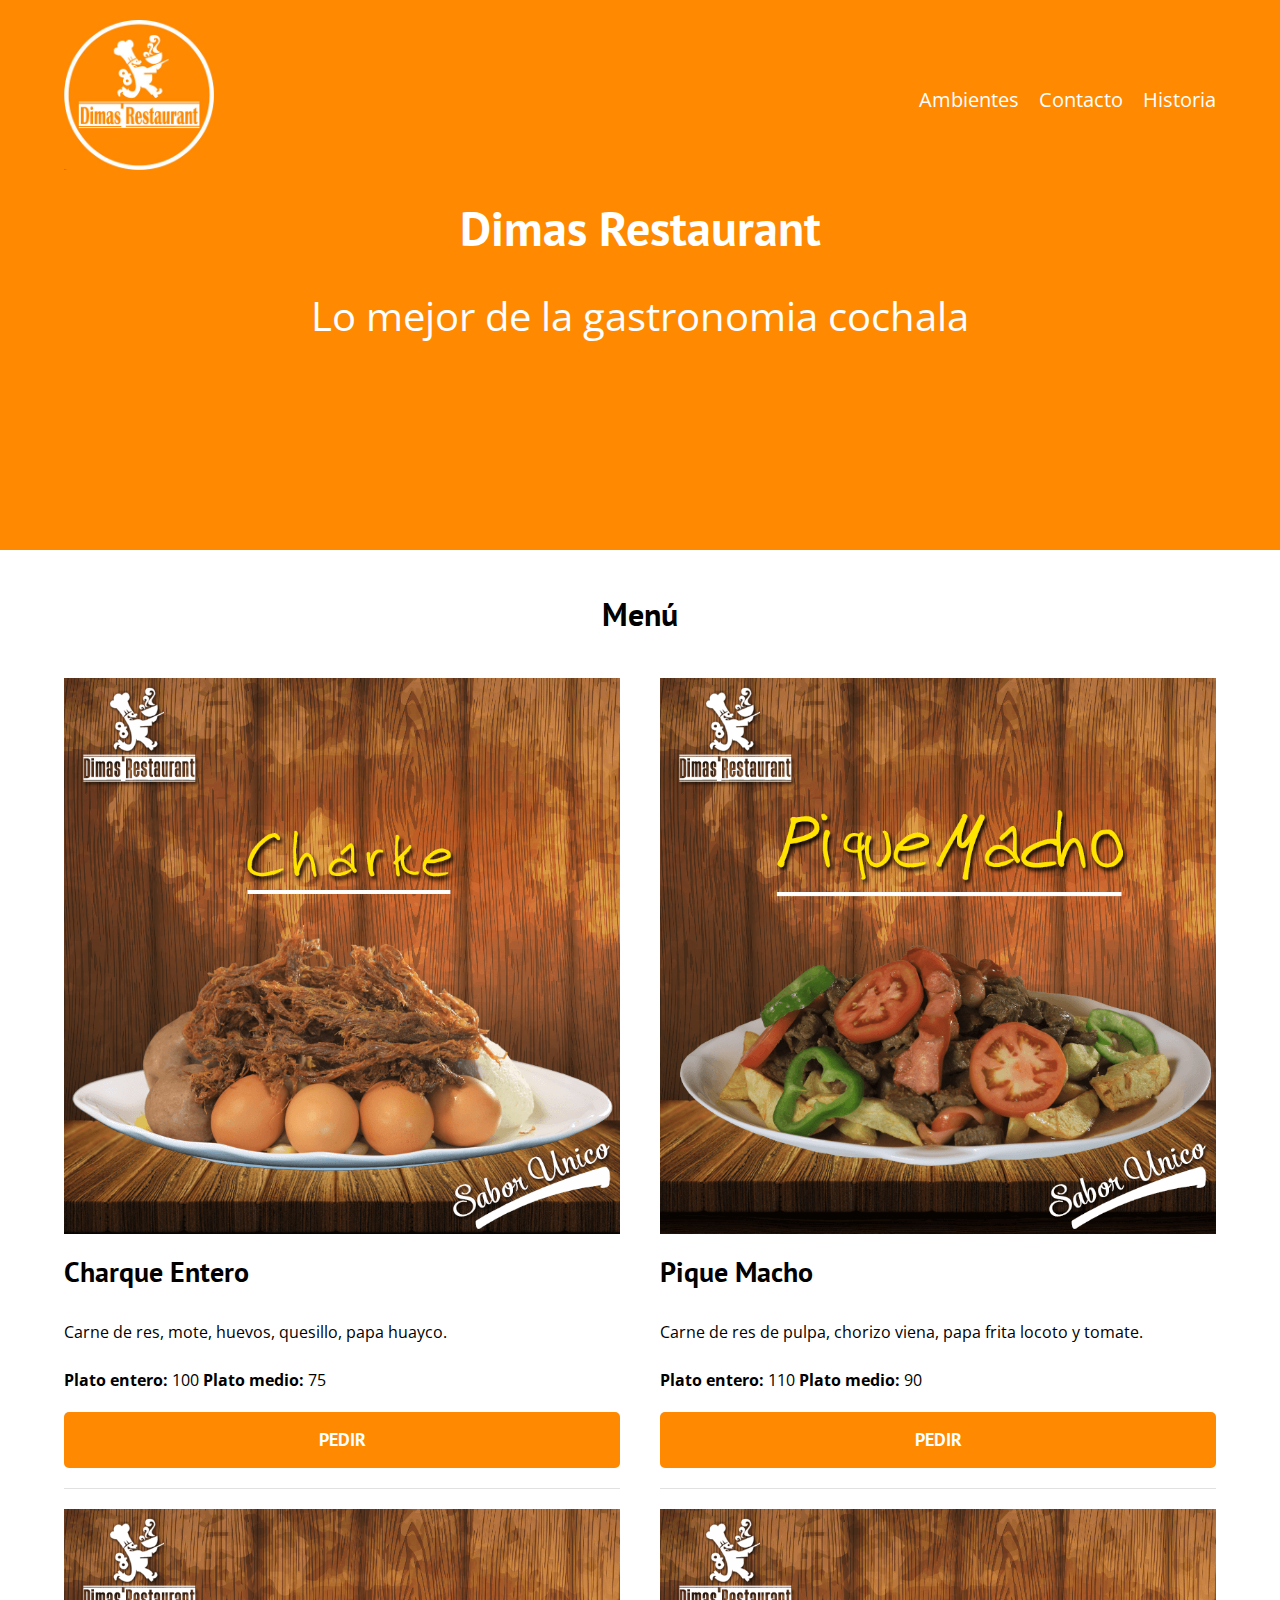
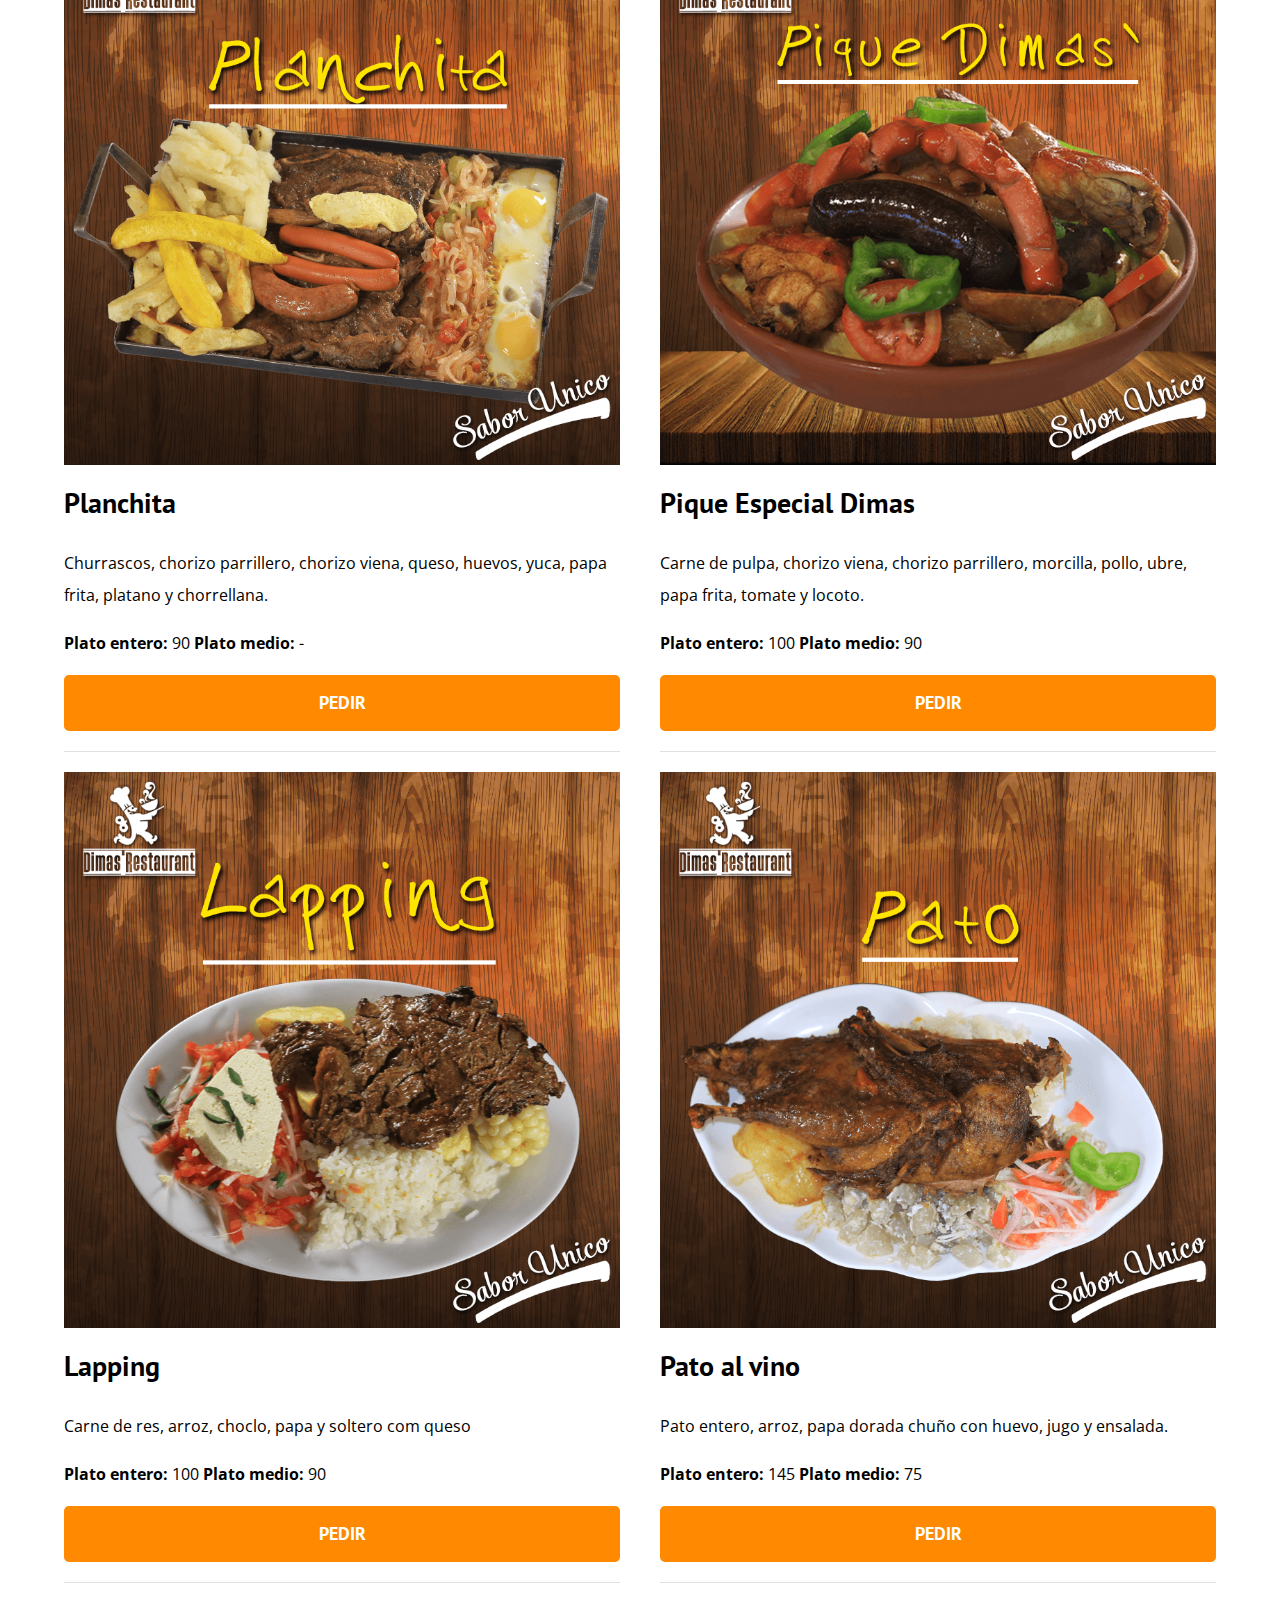
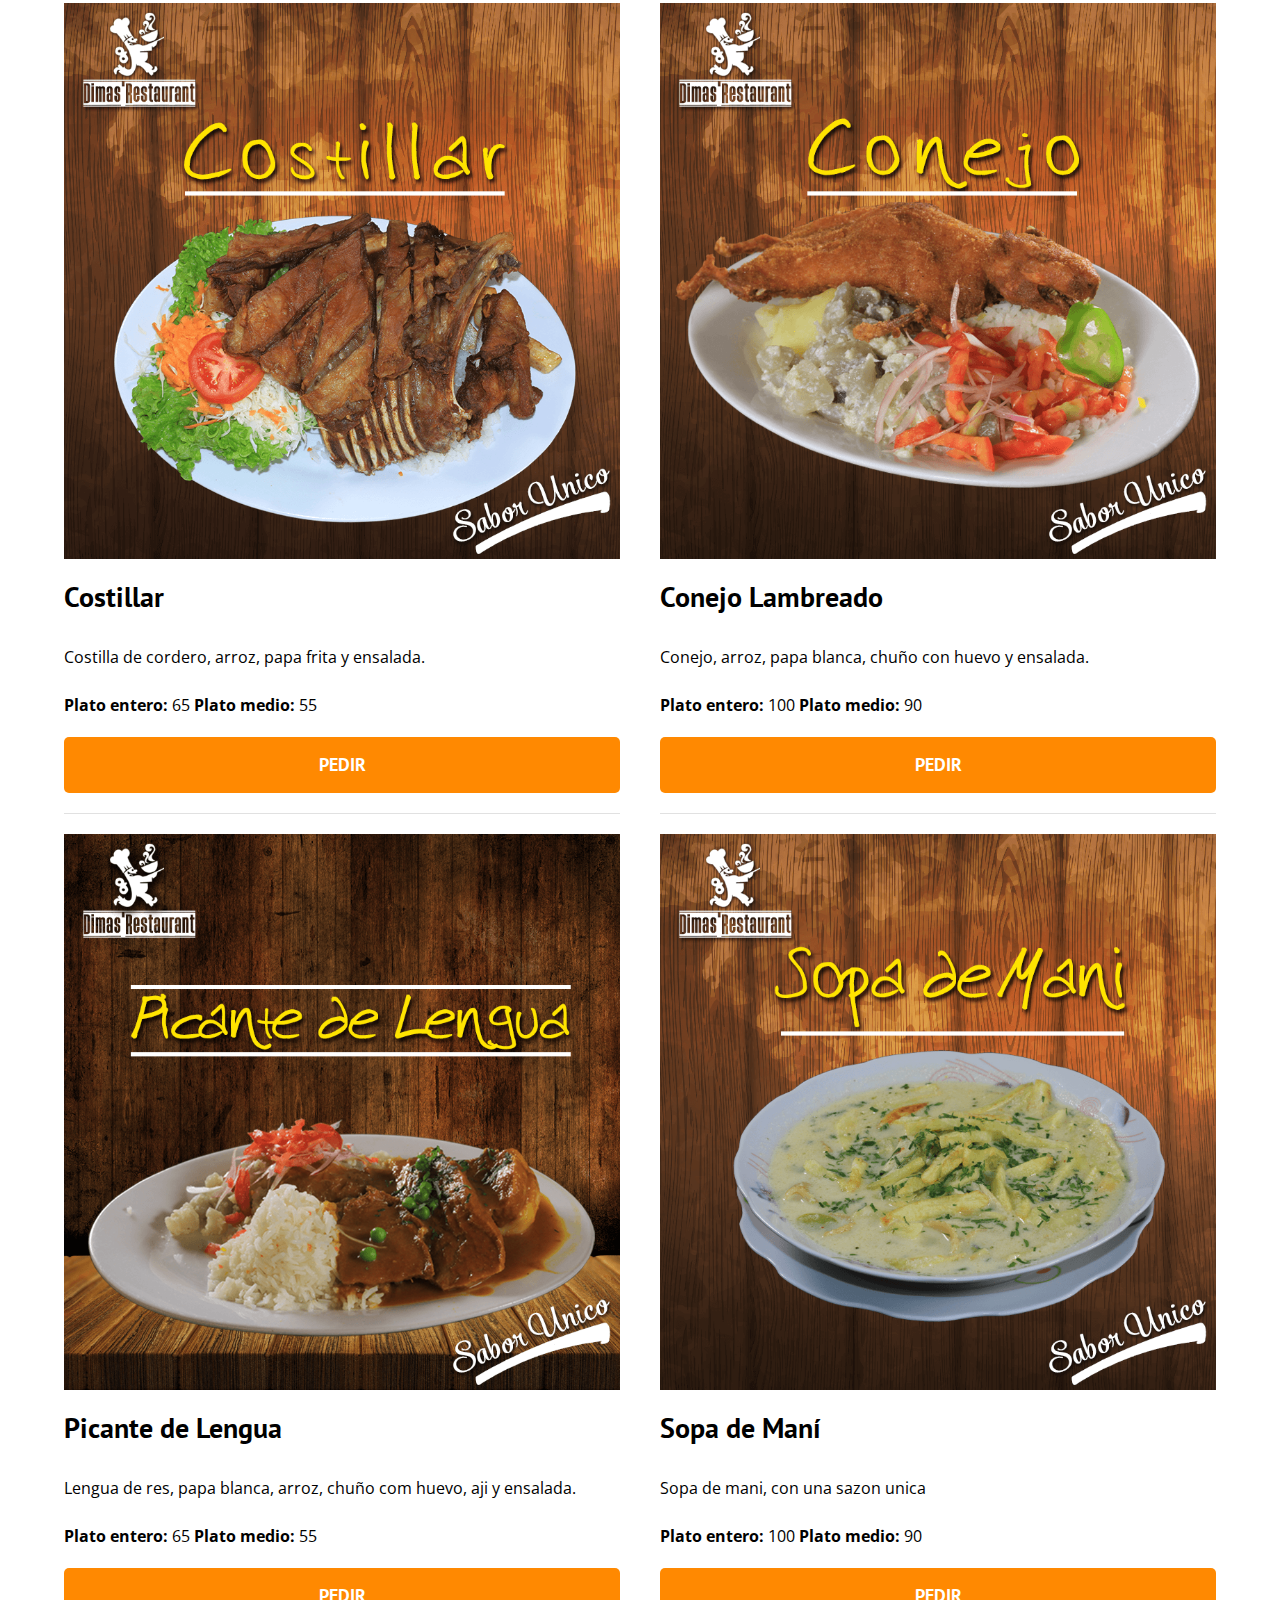
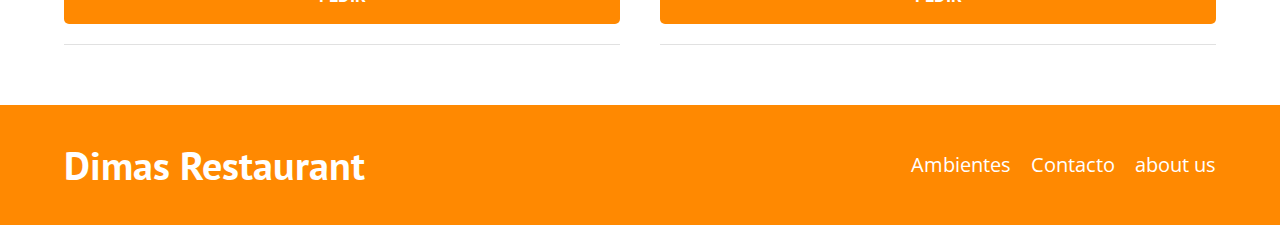
<file: index.html>
<!DOCTYPE html>
<html lang="en">
<head>
    <meta charset="UTF-8">
    <meta http-equiv="X-UA-Compatible" content="IE=edge">
    <meta name="viewport" content="width=device-width, initial-scale=1.0">
    <title>Dimas-Restaurant using git</title>
    <link rel="stylesheet" href="css/normalize.css">
    <link href="https://fonts.googleapis.com/css2?family=Open+Sans&family=PT+Sans:wght@400;700&display=swap" rel="stylesheet">
    <link rel="stylesheet" href="css/style.css">
</head>
<body>
   <!--  <div>
        <div class="header__contacto">
            <div class="header__contacto__social-media">
                <a href="https://www.facebook.com/DimasRestaurant17/" target="_blank">
                    <svg class="prueba" xmlns="http://www.w3.org/2000/svg" class="icon icon-tabler icon-tabler-brand-facebook" 
                    width="40" height="40" viewBox="0 0 24 24" stroke-width="1.5" stroke="#ff8901" fill="none" 
                    stroke-linecap="round" stroke-linejoin="round">
                        <path stroke="none" d="M0 0h24v24H0z" fill="none"/>
                        <path d="M7 10v4h3v7h4v-7h3l1 -4h-4v-2a1 1 0 0 1 1 -1h3v-4h-3a5 5 0 0 0 -5 5v2h-3" />
                      </svg>
                </a>

                <a href="https://instagram.com/dimas.restaurant?utm_medium=copy_link " target="_blank">
                    <svg xmlns="http://www.w3.org/2000/svg" class="icon icon-tabler icon-tabler-brand-instagram" width="40" height="40" viewBox="0 0 24 24" stroke-width="1.5" stroke="#ff8901" fill="none" stroke-linecap="round" stroke-linejoin="round">
                        <path stroke="none" d="M0 0h24v24H0z" fill="none"/>
                        <rect x="4" y="4" width="16" height="16" rx="4" />
                        <circle cx="12" cy="12" r="3" />
                        <line x1="16.5" y1="7.5" x2="16.5" y2="7.501" />
                      </svg>
                </a>
                <a href="https://youtube.com/channel/UCxfng14O3Yfx9KbeoQNBKjw" target="_blank">
                    <svg xmlns="http://www.w3.org/2000/svg" class="icon icon-tabler icon-tabler-brand-youtube" width="40" height="40" viewBox="0 0 24 24" stroke-width="1.5" stroke="#ff8901" fill="none" stroke-linecap="round" stroke-linejoin="round">
                        <path stroke="none" d="M0 0h24v24H0z" fill="none"/>
                        <rect x="3" y="5" width="18" height="14" rx="4" />
                        <path d="M10 9l5 3l-5 3z" />
                      </svg>
                </a>     
            </div>

                <a class="header__contacto__telefono" href="https://wa.me/message/HATLV3FRXCB6G1" target="_black">
                    <svg xmlns="http://www.w3.org/2000/svg" class="icon icon-tabler icon-tabler-phone" width="40" height="40" viewBox="0 0 24 24" stroke-width="1.5" stroke="#ff8901" fill="none" stroke-linecap="round" stroke-linejoin="round">
                        <path stroke="none" d="M0 0h24v24H0z" fill="none"/>
                        <path d="M5 4h4l2 5l-2.5 1.5a11 11 0 0 0 5 5l1.5 -2.5l5 2v4a2 2 0 0 1 -2 2a16 16 0 0 1 -15 -15a2 2 0 0 1 2 -2" />
                      </svg>
                      <h4 class="no-margin contacto__texto">71791674</h4>
                </a>

                    <a class="header__contacto__mail" href="">
                    <svg xmlns="http://www.w3.org/2000/svg" class="icon icon-tabler icon-tabler-mail" width="40" height="40" viewBox="0 0 24 24" stroke-width="1.5" stroke="#ff8901" fill="none" stroke-linecap="round" stroke-linejoin="round">
                        <path stroke="none" d="M0 0h24v24H0z" fill="none"/>
                        <rect x="3" y="5" width="18" height="14" rx="2" />
                        <polyline points="3 7 12 13 21 7" />
                      </svg>

                      <h4 class="no-margin contacto__texto">dimasRestaurant14@gmail.com</h4>
                </a>

             <div class="header__contacto__horarios">
                <svg xmlns="http://www.w3.org/2000/svg" class="icon icon-tabler icon-tabler-clock" width="40" height="40" viewBox="0 0 24 24" stroke-width="1.5" stroke="#ff8901" fill="none" stroke-linecap="round" stroke-linejoin="round">
                    <path stroke="none" d="M0 0h24v24H0z" fill="none"/>
                    <circle cx="12" cy="12" r="9" />
                    <polyline points="12 7 12 12 15 15" />
                  </svg>
                  <h4 class="no-margin contacto__texto">Martes - Sábado: 13:00 - 23:30 · Domingo - 13:00 - 17:00 · Lunes - Cerrado.</h4>
             </div>

            
        </div>

    </div> -->

    <header class="header">
       
        <div class="contenedor">
            <div class="barra">
                
                <a class="logo " href="index.html">
                    <img class="barra__logo" src="img/perfil.jpg" alt="fotoPerfil">
                 </a>

                <nav class="navegacion">
                    <a class="navegacion__enlace"  href="ambientes.html">Ambientes</a>
                    <a class="navegacion__enlace"  href="contacto.html">Contacto</a>
                    <a class="navegacion__enlace"  href="historia.html">Historia</a>
                </nav>

            </div>
        </div>

        <div class="header__texto">
                <h1 class="no-margin header__texto__primario"> Dimas Restaurant</h1>
                <p class="no-margin header__texto__secundario"> Lo mejor de la gastronomia cochala</p>
        </div>
       
    </header>

    <div class="contenedor ">
        <h3 class="centrar-texto">Menú</h3>

        <main class="blog contenido-principal">
            
            <article class="entrada">
                <div class="entrada__imagen">
                    <img src="img/charke 02-2.png" alt="imagen charque">
                </div>

                <div class="entrada__contenido">
                    <h4 class="no-margin">Charque Entero</h4>
                    <p>
                        Carne de res, mote, huevos, quesillo, papa huayco.
                    </p>
                </div>
                <p><spam class="bold"> Plato entero:</spam> 100 <span class="bold">  Plato medio:</span>  75 </p>
                <a href="https://wa.me/p/2073997542724375/59171791674" class="boton boton--primario">Pedir</a>
            </article>

            <article class="entrada">
                <div class="entrada__imagen">
                    <img src="img/pique macho 01.png" alt="imagen pique">
                </div>

                <div class="entrada__contenido">
                    <h4 class="no-margin">Pique Macho</h4>
                    <p>
                        Carne de res de pulpa, chorizo viena, papa frita locoto y tomate.
                    </p>
                    <p><spam class="bold"> Plato entero:</spam> 110 <span class="bold">  Plato medio:</span>  90 </p>

                    <a href="https://wa.me/p/3444004342347826/59171791674" class="boton boton--primario">Pedir</a>
                </div>
            </article>

            <article class="entrada">
                <div class="entrada__imagen">
                    <img src="img/PLACHITA 01.png" alt="imagen planchita">
                </div>
            
                <div class="entrada__contenido">
                    <h4 class="no-margin">Planchita</h4>
                </div>  
                <p>
                    Churrascos, chorizo parrillero, chorizo viena, queso, huevos, yuca, papa frita, platano y chorrellana.
                </p>
                <p><spam class="bold"> Plato entero:</spam> 90 <span class="bold">  Plato medio:</span>  - </p>
                <a href="https://wa.me/p/3787380137995880/59171791674" class="boton boton--primario">Pedir</a>
            </article>
            <article class="entrada">
                <div class="entrada__imagen">
                    <img src="img/PIQUE DIMAS 01.png" alt="imagen pique Dimas">
                </div>

                <div class="entrada__contenido">
                    <h4 class="no-margin">Pique Especial Dimas</h4>
                    <p>
                        Carne de pulpa, chorizo viena, chorizo parrillero, morcilla, pollo, ubre, papa frita, tomate y locoto.
                    </p>
                </div>
                <p><spam class="bold"> Plato entero:</spam> 100 <span class="bold">  Plato medio:</span>  90 </p>
                <a href="https://wa.me/p/4753727431335868/59171791674" class="boton boton--primario">Pedir</a>
            </article>
           

            <article class="entrada">
                <div class="entrada__imagen">
                    <img src="img/laping 01.png" alt="imagen lapping">
                </div>

                <div class="entrada__contenido">
                    <h4 class="no-margin">Lapping</h4>
                    <p>
                        Carne de res, arroz, choclo, papa y soltero com queso
                    </p>
                </div>
                <p><spam class="bold"> Plato entero:</spam> 100 <span class="bold">  Plato medio:</span>  90 </p>
                <a href="https://wa.me/p/3481341518625939/59171791674" class="boton boton--primario">Pedir</a>
            </article>

            <article class="entrada">
                <div class="entrada__imagen">
                    <img src="img/pato 01.png" alt="imagen pato">
                </div>

                <div class="entrada__contenido">
                    <h4 class="no-margin">Pato al vino</h4>
                    <p>
                        Pato entero, arroz, papa dorada chuño con huevo, jugo y ensalada.
                    </p>
                </div>
                <p><spam class="bold"> Plato entero:</spam> 145 <span class="bold">  Plato medio:</span>  75 </p>
                <a href="https://wa.me/p/3262082660587123/59171791674" class="boton boton--primario">Pedir</a>
            </article>

            <article class="entrada">
                <div class="entrada__imagen">
                    <img src="img/costillar 01.png" alt="imagen costillar">
                </div>

                <div class="entrada__contenido">
                    <h4 class="no-margin">Costillar</h4>
                    <p>
                        Costilla de cordero, arroz, papa frita y ensalada.
                    </p>
                </div>
                <p><spam class="bold"> Plato entero:</spam> 65 <span class="bold">  Plato medio:</span>  55 </p>
                <a href="https://wa.me/p/4469971516410771/59171791674" class="boton boton--primario">Pedir</a>
            </article>

            <article class="entrada">
                <div class="entrada__imagen">
                    <img src="img/conejo 01.png" alt="imagen conejo">
                </div>

                <div class="entrada__contenido">
                    <h4 class="no-margin">Conejo Lambreado</h4>
                    <p>
                        Conejo, arroz, papa blanca, chuño con huevo y ensalada.
                    </p>
                </div>
                <p><spam class="bold"> Plato entero:</spam> 100 <span class="bold">  Plato medio:</span>  90 </p>
                <a href="https://wa.me/p/3333387163448251/59171791674" class="boton boton--primario">Pedir</a>
            </article>

            <article class="entrada">
                <div class="entrada__imagen">
                    <img src="img/picante.png" alt="imagen picante">
                </div>

                <div class="entrada__contenido">
                    <h4 class="no-margin">Picante de Lengua</h4>
                    <p>
                        Lengua de res, papa blanca, arroz, chuño com huevo, aji y ensalada.
                    </p>
                </div>
                <p><spam class="bold"> Plato entero:</spam> 65 <span class="bold">  Plato medio:</span>  55 </p>
                <a href="https://wa.me/p/4506609372747494/59171791674" class="boton boton--primario">Pedir</a>
            </article>

            <article class="entrada">
                <div class="entrada__imagen">
                    <img src="img/mani 01.png" alt="imagen sopa maní ">
                </div>

                <div class="entrada__contenido">
                    <h4 class="no-margin">Sopa de Maní</h4>
                    <p>
                        Sopa de  mani, con una sazon unica 
                    </p>
                </div>
                <p><spam class="bold"> Plato entero:</spam> 100 <span class="bold">  Plato medio:</span>  90 </p>
                <a href="https://wa.me/p/4753727431335868/59171791674" class="boton boton--primario">Pedir</a>
            </article>
          
        </main>
       <!--  <aside class="sidebar">
            <h4>Descripcion y precio</h4>

            
        </aside> -->

    </div>

    <footer class="footer">
        <div class="contenedor">
            <div class="barra">
                <a class="logo" href="index.html">
                    <h2 class="logo__texto">Dimas Restaurant</h2>
                 </a>
                <nav class="navegacion">
                    <a class="navegacion__enlace"  href="ambientes.html">Ambientes</a>
                    <a class="navegacion__enlace"  href="contacto.html">Contacto</a>
                    <a class="navegacion__enlace"  href="historia.html">about us</a>
                </nav>
            </div>
        </div>

    </footer>
</body>
</html>
</file>
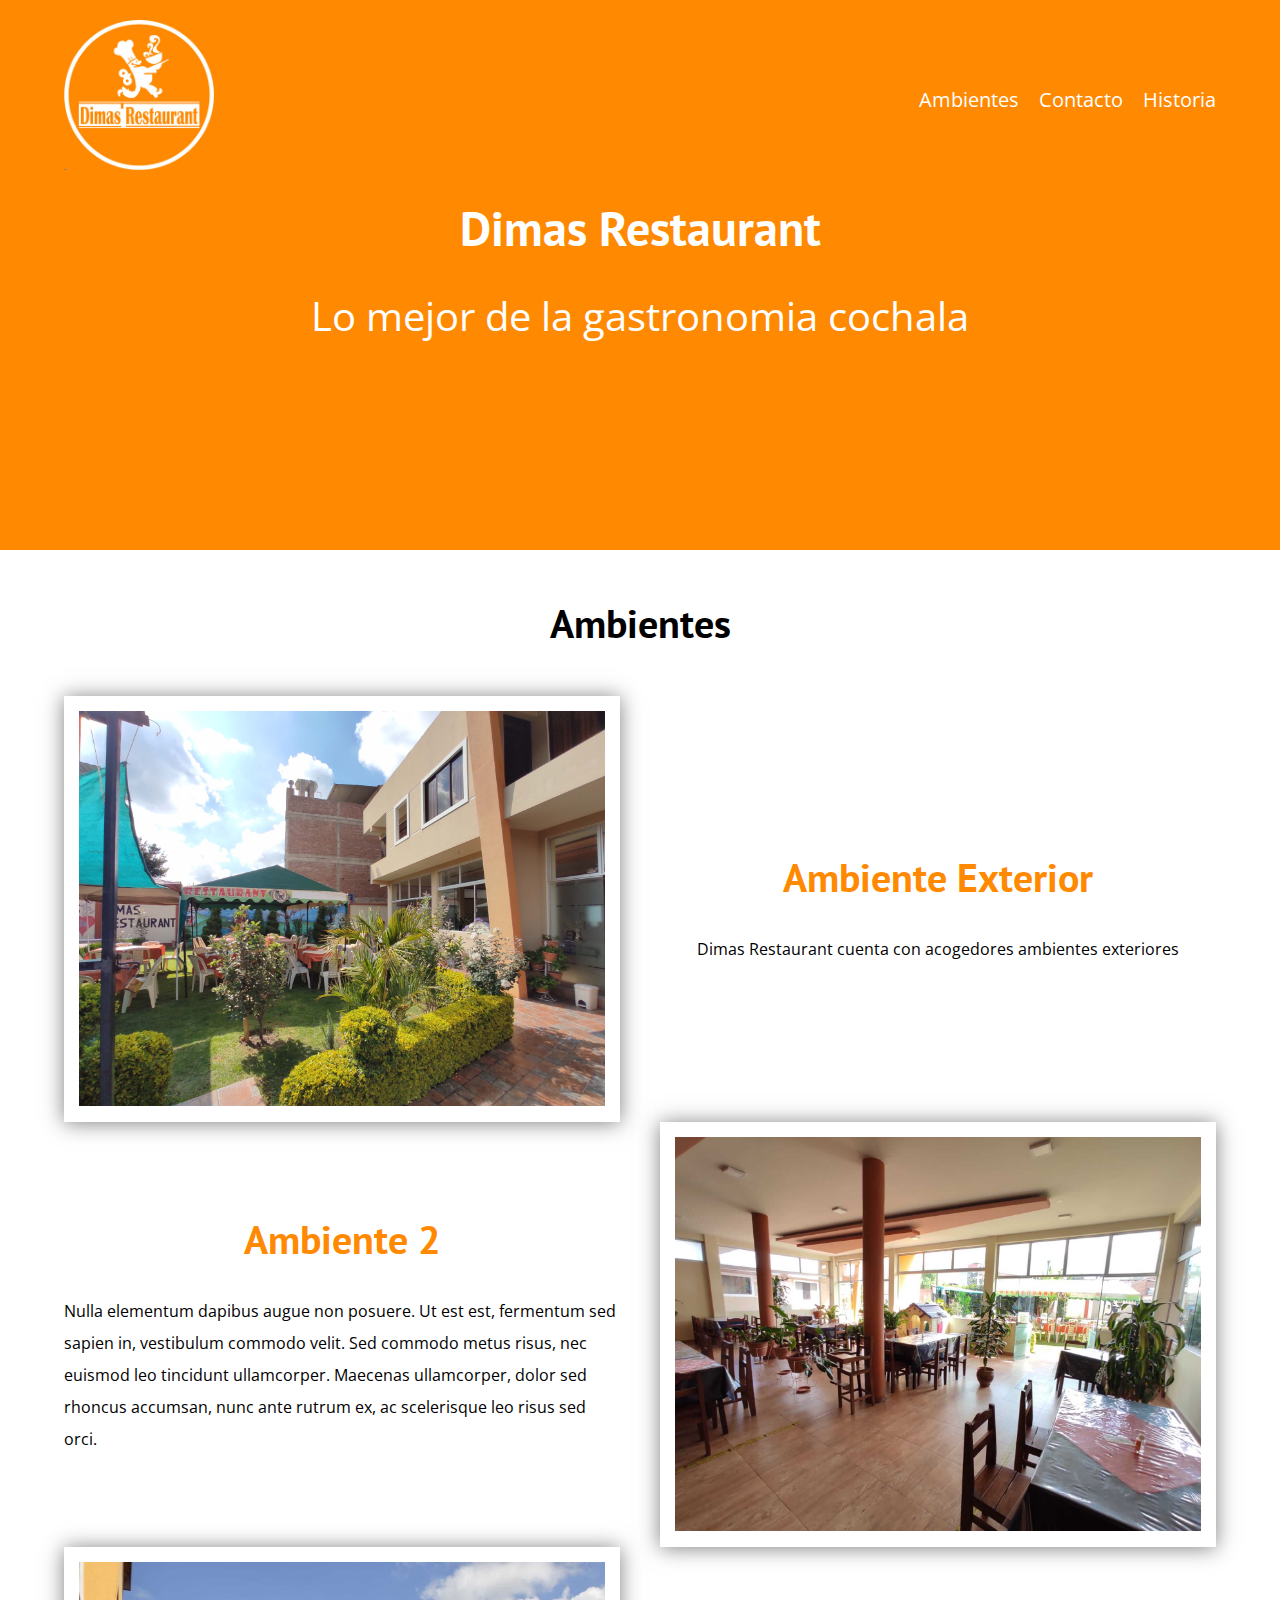
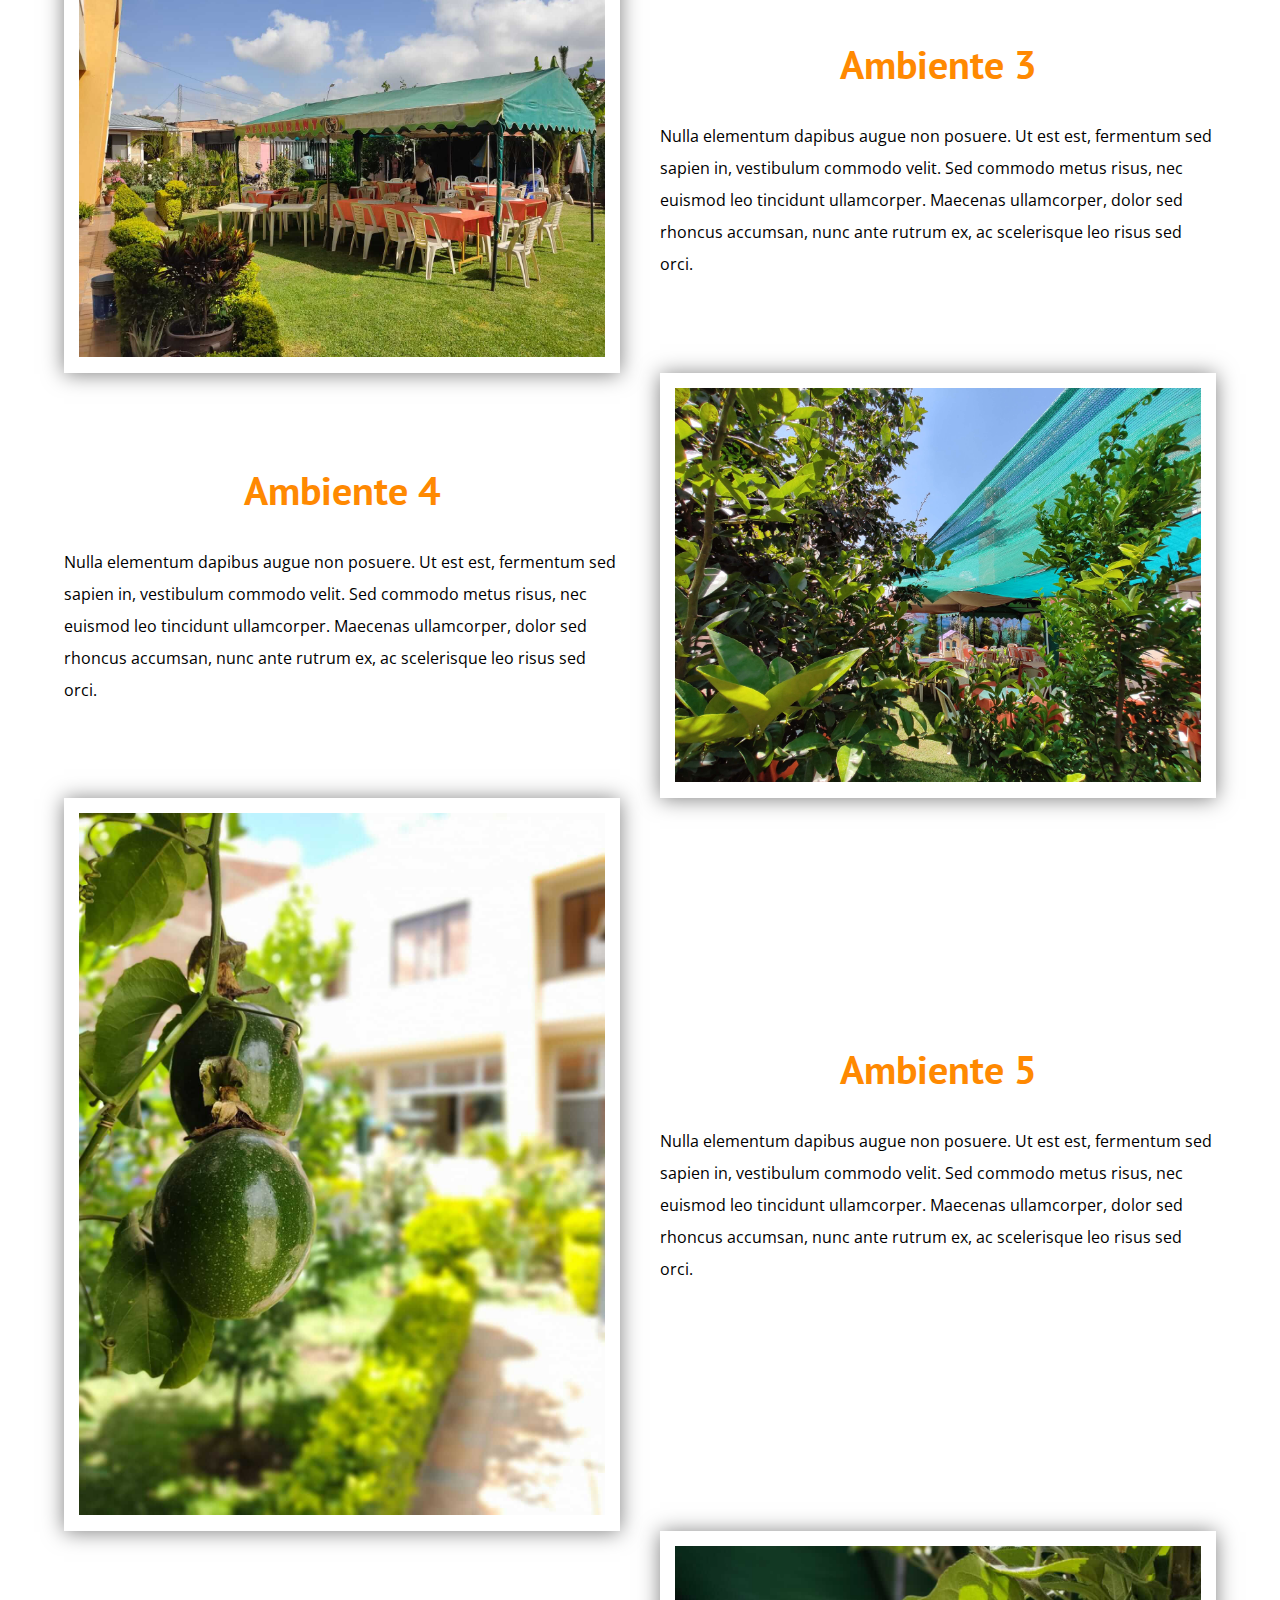
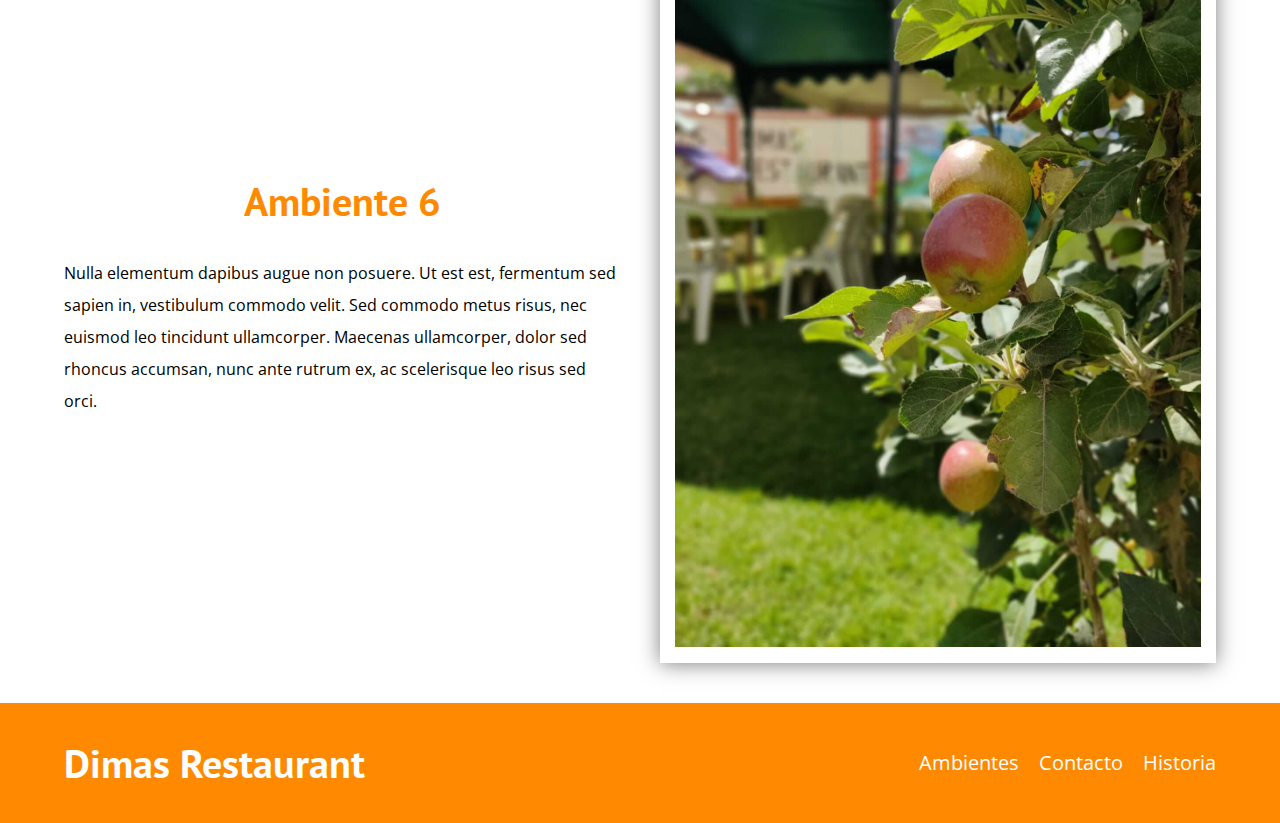
<file: ambientes.html>
<!DOCTYPE html>
<html lang="en">
<head>
    <meta charset="UTF-8">
    <meta http-equiv="X-UA-Compatible" content="IE=edge">
    <meta name="viewport" content="width=device-width, initial-scale=1.0">
    <title>Dimas-Restaurant</title>
    <link rel="stylesheet" href="css/normalize.css">
    <link href="https://fonts.googleapis.com/css2?family=Open+Sans&family=PT+Sans:wght@400;700&display=swap" rel="stylesheet">
    <link rel="stylesheet" href="css/style.css">
</head>
<body>
    <header class="header">

        <div class="contenedor">
            <div class="barra">
                <a class="logo " href="index.html">
                    <img class="barra__logo" src="img/perfil.jpg" alt="fotoPerfil">
                 </a>
                <nav class="navegacion">
                    <a class="navegacion__enlace"  href="nostros.html">Ambientes</a>
                    <a class="navegacion__enlace"  href="contacto.html">Contacto</a>
                    <a class="navegacion__enlace"  href="historia.html">Historia</a>
                </nav>
            </div>
        </div>

        <div class="header__texto">
                <h1 class="no-margin"> Dimas Restaurant</h1>
                <p class="no-margin"> Lo mejor de la gastronomia cochala</p>
        </div>
       
    </header>

    <div class="contenedor ">
        <h2 class="centrar-texto">Ambientes</h2>
        <main class="contenido-principal">
            
                <div class="ambiente__imagen1 otraSombra all__ambiente">
                    <img src="img/ambiente5.jpg" alt="imagen ambiente">
                </div>
                <div class="ambiente__texto1 all_texto">
                    <h2 class="no-margin centrar-texto ambiente__nombre" >Ambiente Exterior</h2>
                     <p> Dimas Restaurant cuenta con acogedores ambientes exteriores </p>
                </div>
                       
                <div class="ambiente__imagen2 otraSombra all__ambiente">
                    <img src="img/ambiente1.jpeg" alt="imagen ambiente">
                </div>
                <div class="ambiente__texto2 all_texto"> 
                    <h2 class="no-margin centrar-texto ambiente__nombre" >Ambiente 2</h2>
                     <p> Nulla elementum dapibus augue non posuere. Ut est est, fermentum sed sapien in, vestibulum
                      commodo velit. Sed commodo metus risus, nec euismod leo tincidunt ullamcorper. Maecenas ullamcorper, 
                      dolor sed rhoncus accumsan, nunc ante rutrum ex, ac scelerisque leo risus sed orci.</p>
                </div>
                    
                <div class="ambiente__imagen3 otraSombra all__ambiente">
                    <img src="img/ambiente2.jpeg" alt="imagen ambiente">
                </div>
                <div class="ambiente__texto3 all_texto">
                    <h2 class="no-margin centrar-texto ambiente__nombre" >Ambiente 3</h2>
                     <p> Nulla elementum dapibus augue non posuere. Ut est est, fermentum sed sapien in, vestibulum
                      commodo velit. Sed commodo metus risus, nec euismod leo tincidunt ullamcorper. Maecenas ullamcorper, 
                      dolor sed rhoncus accumsan, nunc ante rutrum ex, ac scelerisque leo risus sed orci.</p>
                </div>
                  
                <div class="ambiente__imagen4 otraSombra all__ambiente">
                    <img src="img/ambiente7.jpg" alt="imagen ambiente">
                </div>
                <div class="ambiente__texto4 all_texto">
                    <h2 class="no-margin centrar-texto ambiente__nombre" >Ambiente 4</h2>
                     <p> Nulla elementum dapibus augue non posuere. Ut est est, fermentum sed sapien in, vestibulum
                      commodo velit. Sed commodo metus risus, nec euismod leo tincidunt ullamcorper. Maecenas ullamcorper, 
                      dolor sed rhoncus accumsan, nunc ante rutrum ex, ac scelerisque leo risus sed orci.</p>
                </div>
                       
                <div class="ambiente__imagen5 otraSombra all__ambiente">
                    <img src="img/ambiente3.jpeg" alt="imagen ambiente">
                </div>
                <div class="ambiente__texto5 all_texto">
                    <h2 class="no-margin centrar-texto ambiente__nombre" >Ambiente 5</h2>
                     <p> Nulla elementum dapibus augue non posuere. Ut est est, fermentum sed sapien in, vestibulum
                      commodo velit. Sed commodo metus risus, nec euismod leo tincidunt ullamcorper. Maecenas ullamcorper, 
                      dolor sed rhoncus accumsan, nunc ante rutrum ex, ac scelerisque leo risus sed orci.</p>
                </div>
                        
                <div class="ambiente__imagen6 otraSombra all__ambiente">
                    <img src="img/ambiente4.jpeg" alt="imagen ambiente">
                </div>
                <div class="ambiente__texto6 all_texto">
                    <h2 class="no-margin centrar-texto ambiente__nombre" >Ambiente 6</h2>
                     <p> Nulla elementum dapibus augue non posuere. Ut est est, fermentum sed sapien in, vestibulum
                      commodo velit. Sed commodo metus risus, nec euismod leo tincidunt ullamcorper. Maecenas ullamcorper, 
                      dolor sed rhoncus accumsan, nunc ante rutrum ex, ac scelerisque leo risus sed orci.</p>
                </div>
             </div>
        
        </main>

    
    </div>

 
    <footer class="footer">
        <div class="contenedor">
            <div class="barra">
                <a class="logo" href="index.html">
                    <h2 class="logo__texto">Dimas Restaurant</h2>
                 </a>
                <nav class="navegacion">
                    <a class="navegacion__enlace"  href="ambientes.html">Ambientes</a>
                    <a class="navegacion__enlace"  href="contacto.html">Contacto</a>
                    <a class="navegacion__enlace"  href="historia.html">Historia</a>
                </nav>
            </div>
        </div>

    </footer>

    </footer>
</body>
</html>
</file>
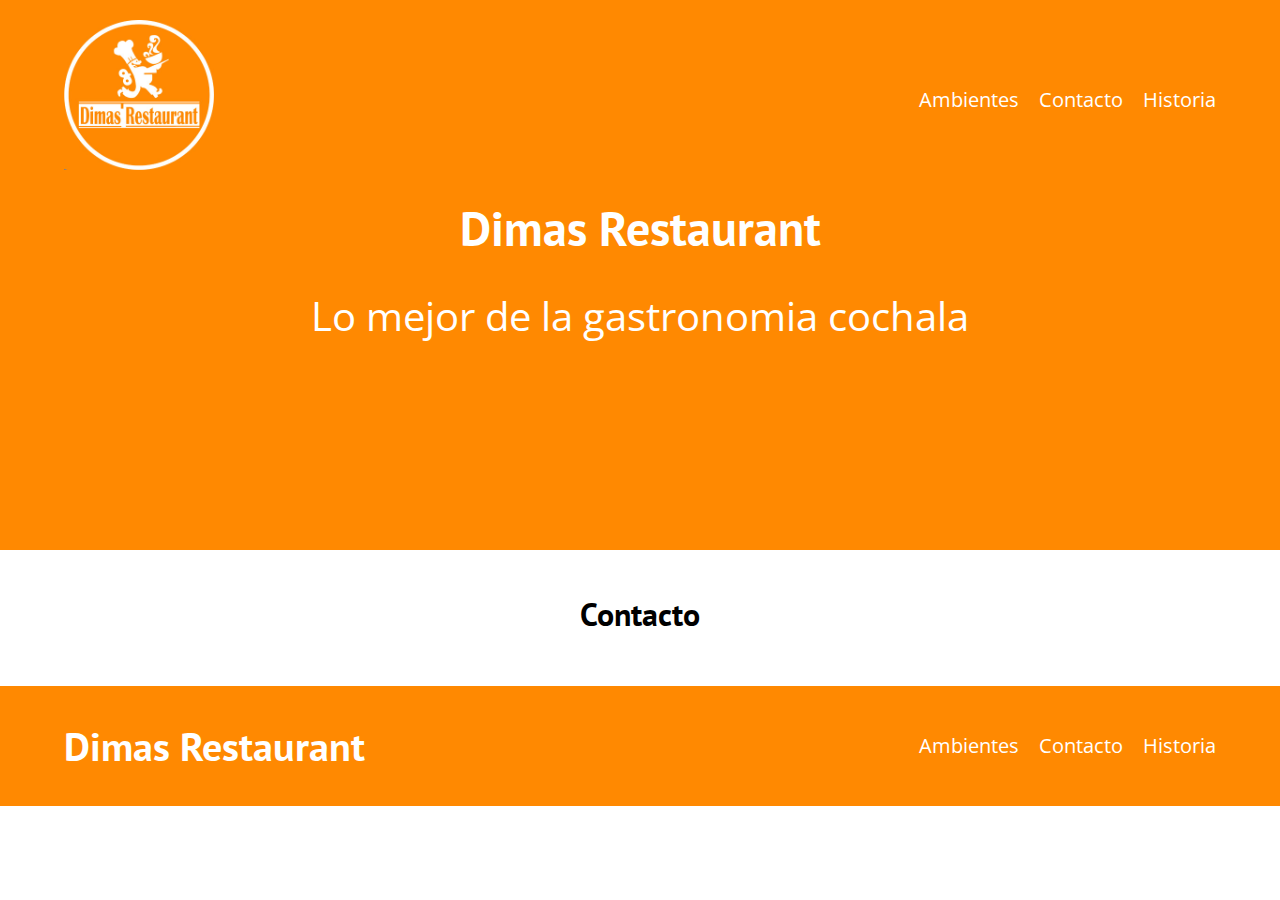
<file: contacto.html>
<!DOCTYPE html>
<html lang="en">
<head>
    <meta charset="UTF-8">
    <meta http-equiv="X-UA-Compatible" content="IE=edge">
    <meta name="viewport" content="width=device-width, initial-scale=1.0">
    <title>Dimas-Resturant</title>
    <link rel="stylesheet" href="css/normalize.css">
    <link href="https://fonts.googleapis.com/css2?family=Open+Sans&family=PT+Sans:wght@400;700&display=swap" rel="stylesheet">
    <link rel="stylesheet" href="css/style.css">
</head>
<body>
    <header class="header">

        <div class="contenedor">
            <div class="barra">
                <a class="logo " href="index.html">
                    <img class="barra__logo" src="img/perfil.jpg" alt="fotoPerfil">
                 </a>
                <nav class="navegacion">
                    <a class="navegacion__enlace"  href="ambientes.html">Ambientes</a>
                    <a class="navegacion__enlace"  href="contacto.html">Contacto</a>
                    <a class="navegacion__enlace"  href="historia.html">Historia</a>
                </nav>
            </div>
        </div>

        <div class="header__texto">
                <h1 class="no-margin"> Dimas Restaurant</h1>
                <p class="no-margin"> Lo mejor de la gastronomia cochala</p>
        </div>
       
    </header>

    <main class="contenedor ">
        <h3 class="centrar-texto">Contacto</h3>

    
    </main>

    <footer class="footer">
        <div class="contenedor">
            <div class="barra">
                <a class="logo" href="index.html">
                    <h2 class="logo__texto">Dimas Restaurant</h2>
                 </a>
                <nav class="navegacion">
                    <a class="navegacion__enlace"  href="ambientes.html">Ambientes</a>
                    <a class="navegacion__enlace"  href="contacto.html">Contacto</a>
                    <a class="navegacion__enlace"  href="historia.html">Historia</a>
                </nav>
            </div>
        </div>

    </footer>
</body>
</html>
</file>
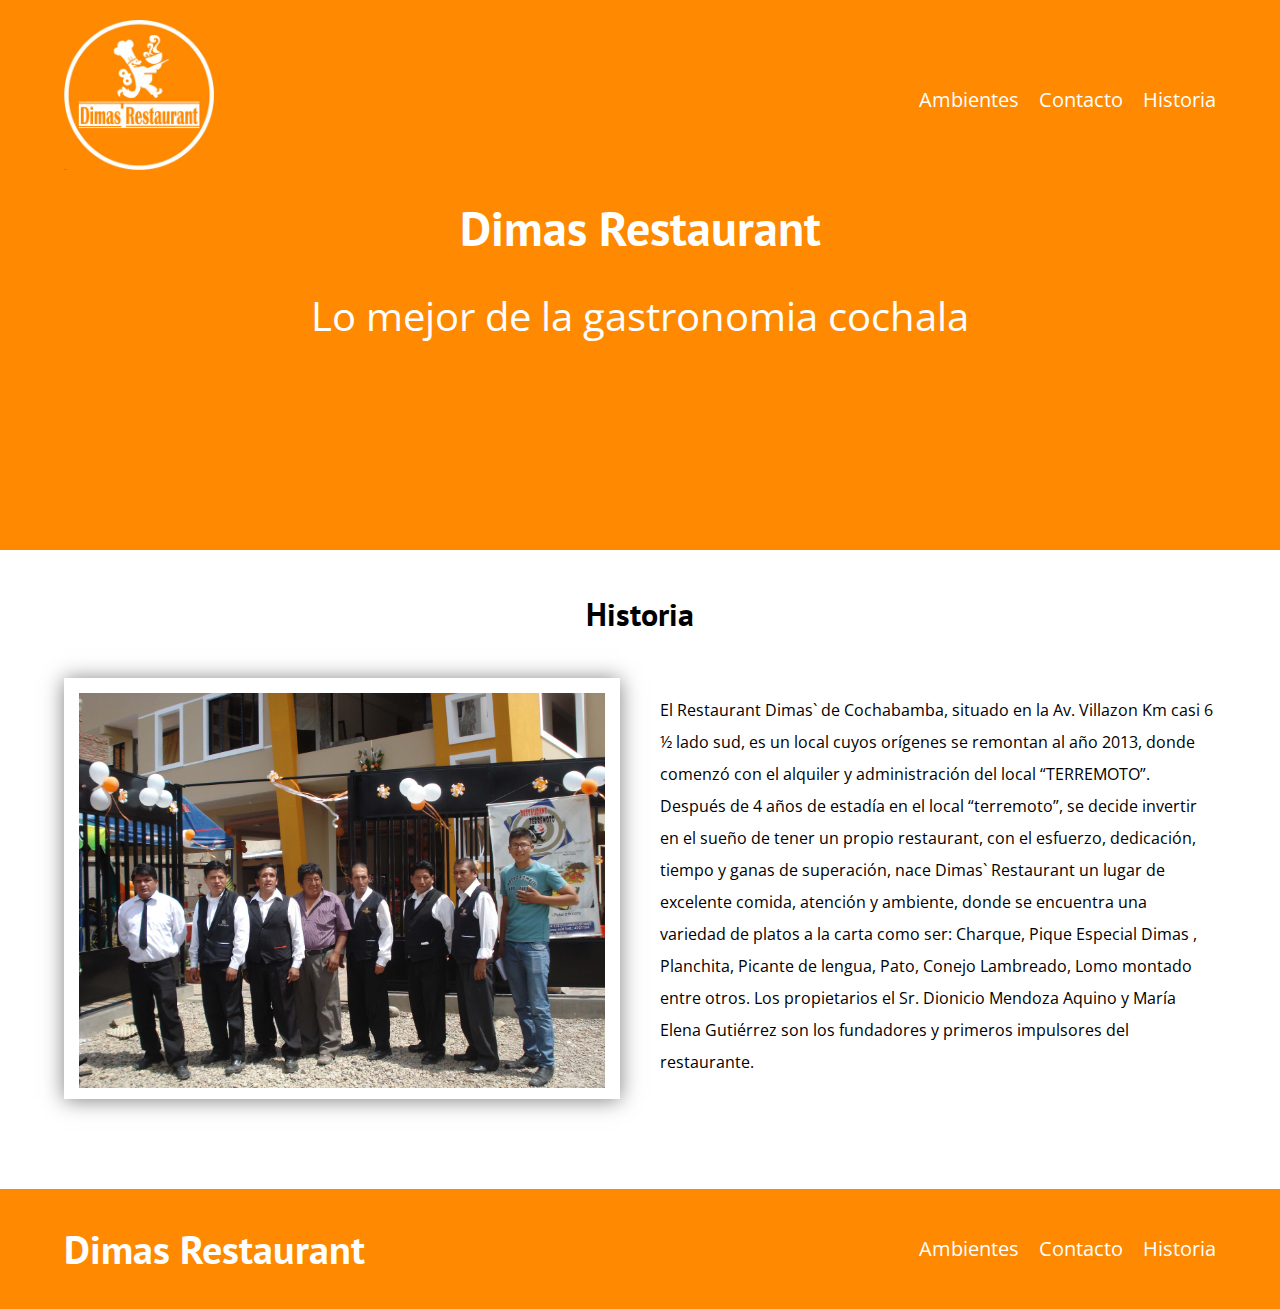
<file: historia.html>
<!DOCTYPE html>
<html lang="en">
<head>
    <meta charset="UTF-8">
    <meta http-equiv="X-UA-Compatible" content="IE=edge">
    <meta name="viewport" content="width=device-width, initial-scale=1.0">
    <title>Dimas-Resturant</title>
    <link rel="stylesheet" href="css/normalize.css">
    <link href="https://fonts.googleapis.com/css2?family=Open+Sans&family=PT+Sans:wght@400;700&display=swap" rel="stylesheet">
    <link rel="stylesheet" href="css/style.css">
</head>
<body>
    <header class="header">

        <div class="contenedor">
            <div class="barra">
                <a class="logo " href="index.html">
                    <img class="barra__logo" src="img/perfil.jpg" alt="fotoPerfil">
                 </a>
                <nav class="navegacion">
                    <a class="navegacion__enlace"  href="ambientes.html">Ambientes</a>
                    <a class="navegacion__enlace"  href="contacto.html">Contacto</a>
                    <a class="navegacion__enlace"  href="historia.html">Historia</a>
                </nav>
            </div>
        </div>

        <div class="header__texto">
                <h1 class="no-margin"> Dimas Restaurant</h1>
                <p class="no-margin"> Lo mejor de la gastronomia cochala</p>
        </div>
       
    </header>

    <main class="contenedor ">
        <h3 class="centrar-texto">Historia</h3>

        <div class="nosotros">
            <div class="nosotros__imagen ">
                <img class="sombraHistoria" src="img/historia.jpg" alt="">
            </div>
            <div class="nosotros__texto">
                <p>
                    El Restaurant Dimas` de Cochabamba, situado en la Av. Villazon Km casi 6 ½ lado sud, es un local cuyos orígenes se remontan al año 2013, 
                    donde comenzó con el alquiler y administración del local “TERREMOTO”. Después de 4 años de estadía en el local “terremoto”, se decide 
                    invertir en el sueño de tener un propio restaurant, con el esfuerzo, dedicación, tiempo y ganas de superación, nace Dimas` Restaurant 
                    un lugar de excelente comida, atención y ambiente, donde se encuentra una variedad de platos a la carta como ser: Charque, Pique Especial Dimas
                    , Planchita, Picante de lengua, Pato, Conejo Lambreado, Lomo montado entre otros. 
                    Los propietarios el Sr. Dionicio Mendoza Aquino y María Elena Gutiérrez son los fundadores 
                    y primeros impulsores del restaurante.
                 </p>
                 <!-- <p>
                Nulla elementum dapibus augue non posuere. Ut est est, fermentum sed sapien in, vestibulum
                 commodo velit. Sed commodo metus risus, nec euismod leo tincidunt ullamcorper. Maecenas ullamcorper, 
                dolor sed rhoncus accumsan, nunc ante rutrum ex, ac scelerisque leo risus sed orci.
            </p>
            <p> Nulla elementum dapibus augue non posuere. Ut est est, fermentum sed sapien in, vestibulum
                commodo velit. Sed commodo metus risus, nec euismod leo tincidunt ullamcorper. Maecenas ullamcorper, 
                dolor sed rhoncus accumsan, nunc ante rutrum ex, ac scelerisque leo risus sed orci.</p> -->
            </div>
        </div>
    </main>

    <footer class="footer">
        <div class="contenedor">
            <div class="barra">
                <a class="logo" href="index.html">
                    <h2 class="logo__texto">Dimas Restaurant</h2>
                 </a>
                <nav class="navegacion">
                    <a class="navegacion__enlace"  href="ambientes.html">Ambientes</a>
                    <a class="navegacion__enlace"  href="contacto.html">Contacto</a>
                    <a class="navegacion__enlace"  href="historia.html">Historia</a>
                </nav>
            </div>
        </div>

    </footer>
</body>
</html>
</file>
<file: css/style.css>
:root{
    --fuenteHeading: 'PT Sans', sans-serif;
    --fuenteParrafos: 'Open Sans', sans-serif;
    --blanco: #ffffff;
    --claro: #e1e1e1;
    --negro: #0000000;
    --primario: #ff8901;
}

html{
    box-sizing: border-box;
    font-size: 62.5%; /*1 rem = 10 px*/
}

*, *:before, *:after{
    box-sizing: inherit;
}

body{
    font-family: var(--fuenteParrafos);
    font-size: 1.6rem;
    line-height: 2;
}
/*Globales*/ 
.contenedor{
    max-width: 120rem; /*Width = Anchura*/
    width: 90%;
    margin: 0 auto; /*Vertical | : horizontal - */
}
a{
    text-decoration: none;
}
h1,h2,h3,h4{
    font-family: var(--fuenteHeading);
}
h1{
    font-size: 4.8rem;
}
h2{
    font-size: 4rem;
}
h3{
    font-size: 3.2rem;
}
h4{
    font-size: 2.8rem;
}

img{
    max-width: 100%;
}

/*Utilidades*/
.no-margin{
    margin: 0;
}
.no-padding{
    padding: 0;
}
.centrar-texto{
    text-align: center;
}

.header{
    /* background-image: url(../img/fondoNaranja.jpg); */
   
    height: 55rem ;
    /* background-repeat: no-repeat;
    background-size:cover ;
    background-position: center center; */
    padding-top: 2rem;
    background-color: var(--primario);
}
.header__contacto{
    display: grid;
    grid-template-columns: 1fr 1fr;
}
@media (min-width: 768px) {
    
    .header__contacto{
        display: flex;
        justify-content: space-around;
        align-items: center;
        
        gap: 2rem;
        
    }
}

.header__contacto__mail{
    grid-column: 1/3;
}
.header__contacto__horarios{
    grid-column: 1/3;
}
.header__contacto__social-media{
    display: flex;
    align-items: center;
    justify-content: center;   
}


.header__contacto__telefono{
    display: flex;
    justify-content: center;
    align-items: center;
    
}
.header__contacto__mail{
    display: flex;
    justify-content: center;
    align-items: center;
    
}
.header__contacto__horarios{
    display: flex;
    justify-content: center;
    align-items: center;

}
.contacto__texto{
    color: var(--primario);
    font-family: Merriweather Sans;
    font-size: 2.3rem;
}
/*barra*/
.barra{
    display: flex;
    flex-direction: column;
    justify-content: center;
    align-items: center;
    row-gap: 1rem;
    

}
@media (min-width: 768px) {
    .barra{
        display: flex;
        flex-direction: row;
        justify-content: space-between;
        align-items: center;
        
    }
}
/*Navegacion*/

.navegacion{
    display: block;
}

.barra__logo{
    width: 15rem;
    
}
@media (min-width: 768px) {
    .navegacion{
        display: flex;
        gap: 2rem;
    }
}
@media (min-width: 768px) {
    .navegacion__enlace{
        font-size: 2.3rem;
    }
}
.navegacion__enlace{
    display: block;
    text-align: center;
    font-size: 2rem;
    color: var(--blanco);
    gap: 2rem;
}
.navegacion__enlace:hover{
    color: brown;    
}
.header__texto{
    text-align: center;
    color: var(--blanco);
    
    font-size: 2rem;

}

@media (min-width: 768px) {
    .header__texto{
        font-size: 4rem;
    }
}
/* .header__texto__primario{
    color: brown;
} */


@media (min-width: 768px) {
    .contenido-principal{
        display: grid;
        grid-template-columns: 1fr 1fr;
        column-gap: 4rem;
    }
}


.bold{
    font-weight: 700;
}

.entrada{
    border-bottom: 1px solid var(--claro);
    margin-bottom: 2rem;
}

/* .entrada:last-of-type{
    border: none;
    margin-bottom: 0;
}
 */
.boton{
    display: block;
    font-family: var(--fuenteHeading);
    color: var(--blanco);
    text-align: center;
    padding: 1rem 3rem;
    font-size: 1.8rem;
    text-transform: uppercase;
    font-weight: 700;
    margin-bottom: 2rem; 
    border-radius: 0.5rem;
}
/* @media (min-width: 768px) {
    .boton--primario{
        display: inline-block;
    }
} */
.boton--primario{
    background-color: var(--primario);
}
.footer{
    background-color: var(--primario);
    margin-top: 4rem;
    padding: 2rem 0;
}
.logo__texto{
    color: var(--blanco);
    text-align: center;
    margin: 0;
}
/*Hitoria*/
@media (min-width: 768px) {
    .nosotros{
        display: flex;
        justify-content: space-between;
    }
    .nosotros__imagen,
    .nosotros__texto{
        flex-basis: calc(50% - 2rem);
    }
}
.nosotros{
    margin-bottom: 8rem;
}

.all__ambiente{
    line-height: normal;
    margin-bottom: 2rem;
    margin-top: 4rem;
    
    /* padding: 1.5rem 1.5rem 1.2rem 1.5rem; */
}

@media (min-width: 768px) {
    .all__ambiente{
        margin: 0;
    }
    .ambiente__imagen2{
        grid-column: 2/3;
        grid-auto-flow: column;
    }
    .ambiente__texto2{
        
        grid-row: 2/3;
    }
    .ambiente__imagen4{
        grid-column: 2/3;
    }
    .ambiente__texto4{
        
        grid-row: 4/5;
    }
    .ambiente__imagen6{
        grid-column: 2/3;
    }
    .ambiente__texto6{
        grid-row: 6/7;
    }


}


.ambiente__imagen{
    padding: 1.5rem;
    /* border: 0.5rem solid var(--claro); */
  /*   box-shadow: 0.5rem 0.5rem 0 var(--claro); */
}
.ambiente__texto{
    line-height: 2;
    
}

.sombra{
    -webkit-box-shadow: 0px 0px 8px 11px rgba(0,0,0,0.11);
    -moz-caja-sombra: 0px 0px 8px 11px rgba(0,0,0,0.11);
    box-shadow: 0px 0px 8px 11px rgba(0,0,0,0.11);
}

.otraSombra{
    border-style: solid;
    border-width: 15px 15px 11px 15px;
    border-color: #ffffff;
    box-shadow: 0px 1px 20px 0px rgb(0 0 0 / 50%);
}

@media (min-width: 768px) {
    
    .all_texto{
        display:flex;
        flex-direction: column;
        align-items: center;
        justify-content: center;
    }
}
.ambiente__nombre{
    color: var(--primario);
}
.sombraHistoria{
    border-style: solid;
    border-width: 15px 15px 11px 15px;
    border-color: #ffffff;
    box-shadow: 0px 1px 20px 0px rgb(0 0 0 / 50%);
}
</file>
